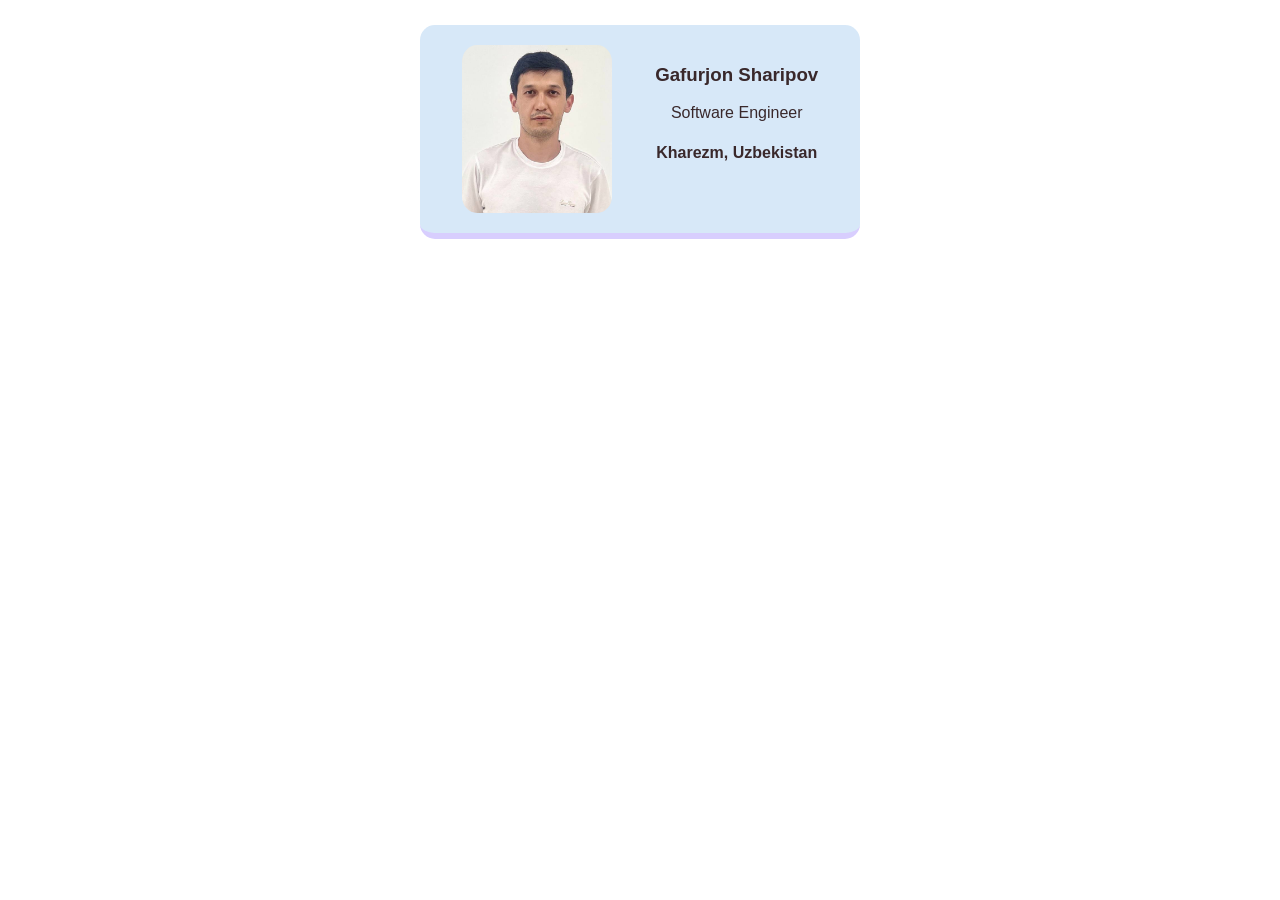
<file: Business_Card/index.html>
<!DOCTYPE html>
<html lang="en">
<head>
    <meta charset="UTF-8">
    <meta name="viewport" content="width=device-width, initial-scale=1.0">
    <link rel="stylesheet" href="./styles.css">
    <title>Business Card</title>
</head>
<body>
    <div class="card ">
        <img 
        src="./my_image.jpg"
        alt="my image"
        class="avatar-image ">
    
        <div>
        <h3>Gafurjon Sharipov</h3>
        <p>Software Engineer</p>
        <h4>Kharezm, Uzbekistan</h4>
        </div>
    </div>
            
</body>
</html>
</file>
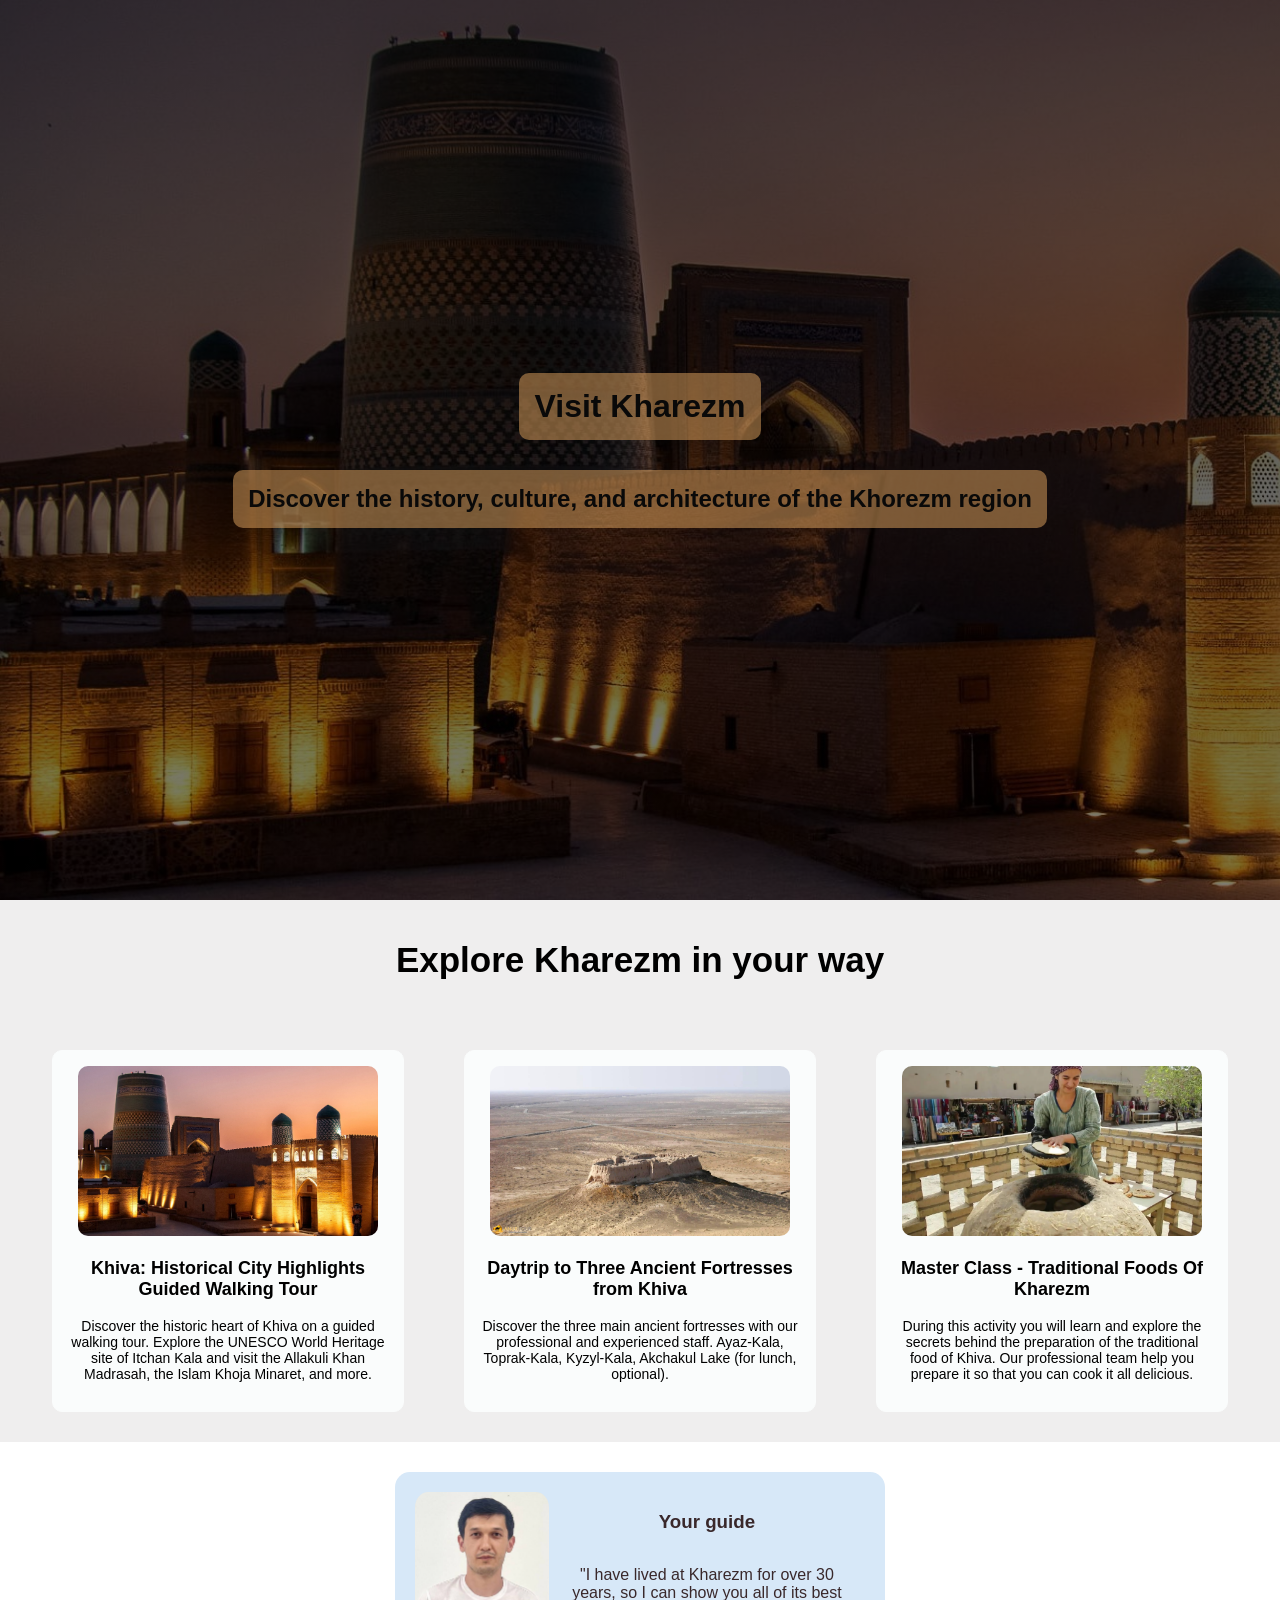
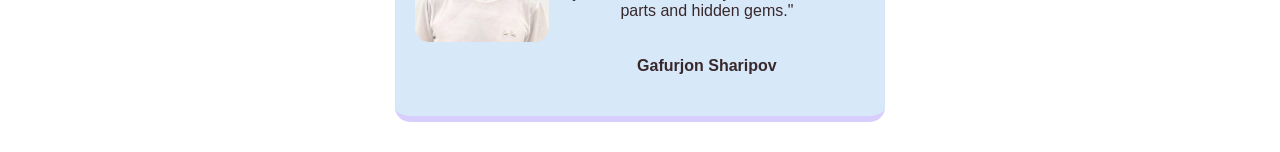
<file: Hometown_Page/index.html>
<!DOCTYPE html>
<html lang="en">
<head>
    <meta charset="UTF-8">
    <meta name="viewport" content="width=device-width, initial-scale=1.0">
    <link rel="stylesheet" href="./style.css"/>
    <title>Hometown Webpage</title>
</head>
<body>
    <!-- Hero Section -->

    <div class="header">
        <h1>Visit Kharezm</h1>
        <h2>Discover the history, culture, and architecture of the Khorezm region</h2>
        
    </div> 

    <!-- Activity Section  -->
    <div id="activities">
        <h3 id="activity-header">Explore Kharezm in your way</h3>
        <div class="container"> 
            <div class="activity">
                <img class="activity-image" src="./images/xiva.jpg" alt="old city of ichan qala"/>
                <h3 class="activity-title">Khiva: Historical City Highlights Guided Walking Tour</h3>
                <p>Discover the historic heart of Khiva on a guided walking tour. Explore the UNESCO World Heritage site of Itchan Kala and visit the Allakuli Khan Madrasah, the Islam Khoja Minaret, and more.</p>
            </div>
            <div class="activity">
                <img class="activity-image" src="./images/fortresses.jpg" alt="old city of ichan qala"/>
                <h3 class="activity-title">Daytrip to Three Ancient Fortresses from Khiva</h3>
                <p>Discover the three main ancient fortresses with our professional and experienced staff. Ayaz-Kala, Toprak-Kala, Kyzyl-Kala, Akchakul Lake (for lunch, optional).</p>
            </div>
            <div class="activity">
                <img class="activity-image" src="./images/bread-image.avif" alt="old city of ichan qala"/>
                <h3 class="activity-title">Master Class - Traditional Foods Of Kharezm</h3>
                <p>During this activity you will learn and explore the secrets behind the preparation of the traditional food of Khiva. Our professional team help you prepare it so that you can cook it all delicious.</p>
            </div>
        </div>
    </div>

    <!-- Guide Section -->
    <div class="guide">
        
        <img src="images/my_image.jpg"
            class="avatar-image">
        <div>
            <h3>Your guide</h3>
            <p>"I have lived at Kharezm for over 30 years, so I can show you all of its best parts and hidden gems."</p>
            <h4>Gafurjon Sharipov</h4>
        </div>
            
    </div>
    
    
</body>
</html>
</file>
<file: Business_Card/styles.css>
body {
margin: 25px;
font-family: Verdana, Geneva, Tahoma, sans-serif;
}

.avatar-image {
width: 150px;
border-radius: 10%
}

.card {
width: 400px;
margin: 0 auto;
justify-content: space-around;
padding: 20px;
display: flex;
text-align: center;
background-color: #d7e8f8;
color: #39282b;
border-bottom: 6px solid #d8cefe;
border-radius: 15px;

}




.border-blue {
border: 1px dotted rgb(219, 219, 247);
}
</file>
<file: Hometown_Page/style.css>
body {
    margin: 0;
    text-align: center;
    font-family:"Fredoka", sans-serif;
}

.header { 
    background:
    linear-gradient(rgba(0,0,0,.7), rgba(0,0,0,0.5)),
    url("./images/xiva.jpg");
    background-size: cover;
    width: 100%;
    display: flex;
    flex-direction: column;
    align-items:center;
    justify-content: center;
    height: 100vh;
}


.header h1,h2 {
    color: #090909;
    background-color: rgba(209, 153, 89, 0.55);
    margin: 15px 20px;
    padding: 15px;
    border-radius: 10px;
}


#activities {
    background-color: #efeeee;
    margin: 0;
}
#activity-header {
    margin: 0;
    font-size: 35px;
    padding: 40px;
}

.container {
    display: flex;
    justify-content: center;
    
}

.container h3 {
    font-size:18px;
}

.container p {
    font-size: 14px;
}


.activity {
    width: 320px;
    background-color: rgb(250, 252, 252);
    margin: 30px;
    padding:15px;
    border: 1px solid rgb(250, 252, 252);
    border-radius: 10px;
    justify-content: space-between;
    cursor: pointer;
}

.activity-image {
    width: 300px;
    height: 170px;
    margin: 0;
    padding: 0;
    object-fit: cover;
    cursor: pointer;
    border-radius: 10px;

}

.guide {
width: 450px;
margin: 30px auto;
padding: 20px;
display: flex;
text-align: center;
background-color: #d7e8f8;
color: #39282b;
border-bottom: 6px solid #d8cefe;
border-radius: 15px;
flex-direction: row;
}

.guide p {
    padding: 15px;
}

.avatar-image {
width: 150px;
height: 150px;
border-radius: 10%
}
</file>
